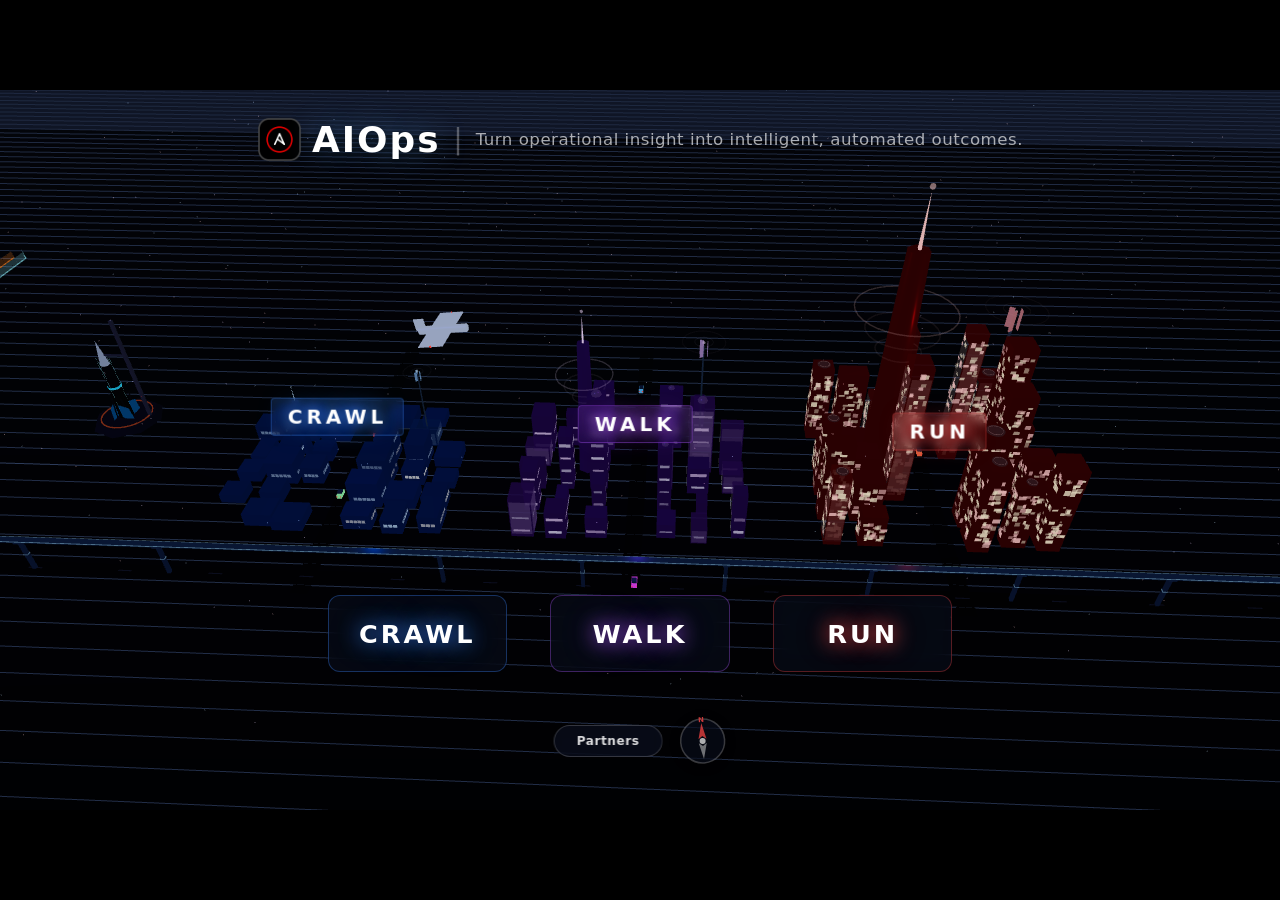
<file: index.html>
<!DOCTYPE html>
<html lang="en">
<head>
    <meta charset="UTF-8">
    <meta name="viewport" content="width=device-width, initial-scale=1.0">
    <title>AIOps City</title>
    <link rel="stylesheet" href="assets/styles.css">
    <script src="assets/jquery-3.6.3.min.js"></script>
    <script src="assets/three.umd.min.js"></script>
    <script src="assets/data.js"></script>
    <script src="assets/splunk-logo-data.js"></script>
    <script src="assets/city.js"></script>
    <script src="assets/script.js"></script>
</head>
<body>
    <div id="aspect-ratio-container">
        <div id="city-container"></div>

        <div id="section-bg-layer" class="section-bg-layer">
            <div id="section-bg-image"></div>
        </div>

        <div class="image-overlay" id="image-overlay"></div>
        <div id="overlay-close-btn" aria-label="Close">&times;</div>
        <div id="hotspot-container"></div>

        <div id="aiops-header">
            <img src="assets/images/ansible-icon.png" class="aiops-icon" alt="">
            <span class="aiops-title">AIOps</span>
            <span class="aiops-divider">|</span>
            <span class="aiops-subtitle">Turn operational insight into intelligent, automated outcomes.</span>
        </div>

        <div id="mainContent">
            <div id="landingPage">
                <div id="crawl" class="landingPageOption"><span>Crawl</span></div>
                <div id="walk" class="landingPageOption"><span>Walk</span></div>
                <div id="run" class="landingPageOption"><span>Run</span></div>
                <div id="go-fullscreen"></div>
            </div>
            <div id="landing-bottom-bar">
                <div id="partners-btn">Partners</div>
                <div id="compass-btn" title="Reset view">
                    <svg viewBox="0 0 48 48" width="48" height="48">
                        <circle cx="24" cy="24" r="22" fill="rgba(10,15,30,0.7)" stroke="rgba(255,255,255,0.25)" stroke-width="1.5"/>
                        <polygon class="compass-north" points="24,6 28,22 24,19 20,22" fill="#ef4444" opacity="0.9"/>
                        <polygon class="compass-south" points="24,42 20,26 24,29 28,26" fill="rgba(255,255,255,0.5)"/>
                        <circle cx="24" cy="24" r="3" fill="rgba(255,255,255,0.8)"/>
                        <text x="24" y="5" text-anchor="middle" fill="#ef4444" font-size="7" font-weight="800" font-family="system-ui,sans-serif">N</text>
                    </svg>
                </div>
            </div>

            <div id="partner-heading"></div>
            <div id="partner-menu" class="hidden">
                <div id="partner-menu-items"></div>
            </div>
        </div>

        <div id="flip-menu"></div>
        <div id="page-heading"></div>

        <div id="main-menu"></div>

        <div id="bottom-menu">
            <div id="btnHome" class="bottom-menu-button"></div>
        </div>
    </div>
</body>
</html>
</file>
<file: assets/styles.css>
* {
    margin: 0;
    padding: 0;
    box-sizing: border-box;
    font-family: system-ui, -apple-system, BlinkMacSystemFont, 'Segoe UI', Roboto, Oxygen, Ubuntu, Cantarell, 'Open Sans', 'Helvetica Neue', sans-serif;
}

html, body {
    width: 100%;
    height: 100%;
    overflow: hidden;
    display: flex;
    align-items: center;
    justify-content: center;
    background: #000;
}

#aspect-ratio-container {
    position: relative;
    aspect-ratio: 16/9;
    width: min(100vw, 177.78vh);
    height: auto;
    overflow: hidden;
}

/* ─── AIOps Header ─── */

#aiops-header {
    position: absolute;
    top: 3vh;
    left: 0;
    width: 100%;
    z-index: 4;
    pointer-events: none;
    font-family: system-ui, -apple-system, BlinkMacSystemFont, 'Segoe UI', Roboto, sans-serif;
    display: flex;
    justify-content: center;
    align-items: center;
    transition: opacity 0.4s ease;
}

#aiops-header .aiops-icon {
    width: 3.5vw;
    height: 3.5vw;
    object-fit: contain;
    border-radius: 8px;
    margin-right: 0.8vw;
    flex-shrink: 0;
}

#aiops-header .aiops-title {
    color: #fff;
    font-size: 2.8vw;
    font-weight: 900;
    letter-spacing: 2px;
    text-shadow: 0 0 30px rgba(100, 180, 255, 0.4), 0 2px 8px rgba(0, 0, 0, 0.6);
}

#aiops-header .aiops-divider {
    color: rgba(255, 255, 255, 0.3);
    font-size: 2.2vw;
    font-weight: 300;
    margin: 0 1vw;
}

#aiops-header .aiops-subtitle {
    color: rgba(255, 255, 255, 0.65);
    font-size: 1.3vw;
    font-weight: 400;
    letter-spacing: 0.5px;
}

#aiops-header.hidden {
    opacity: 0;
    pointer-events: none;
}

/* ─── 3D City ─── */

#city-container {
    position: absolute;
    top: 0;
    left: 0;
    width: 100%;
    height: 100%;
    z-index: 1;
}

#city-container canvas {
    width: 100% !important;
    height: 100% !important;
    display: block;
    cursor: grab;
}

#city-container canvas:active {
    cursor: grabbing;
}

/* ─── Section BG Layer (image only) ─── */

.section-bg-layer {
    position: absolute;
    top: 0;
    left: 0;
    width: 100%;
    height: 100%;
    z-index: 2;
    pointer-events: none;
    opacity: 0;
    transition: opacity 0.4s ease-in-out;
}

.section-bg-layer.visible {
    opacity: 1;
}

.section-bg-layer #section-bg-image {
    position: absolute;
    top: 0;
    left: 0;
    width: 100%;
    height: 100%;
    background-repeat: no-repeat;
    background-size: contain;
    background-position: center;
}

/* ─── Image Overlay ─── */

.image-overlay {
    position: absolute;
    top: 0;
    left: 0;
    width: 100%;
    height: 100%;
    z-index: 102;
    background-repeat: no-repeat;
    background-size: contain;
    background-position: center;
    opacity: 0;
    pointer-events: none;
    transition: opacity 0.4s ease-in-out;
}

.image-overlay.visible {
    opacity: 1;
}

.image-overlay.embed-active {
    pointer-events: auto;
    background: rgba(0, 0, 0, 0.85);
    padding: 4% 8%;
    box-sizing: border-box;
}

.image-overlay.popout-overlay {
    background-color: rgba(41, 41, 41, 0.9);
    pointer-events: auto;
    cursor: pointer;
}

/* ─── Overlay Close Button ─── */

#overlay-close-btn {
    position: absolute;
    top: 2.5vh;
    left: 2.5vw;
    z-index: 210;
    width: 3vw;
    height: 3vw;
    min-width: 36px;
    min-height: 36px;
    display: flex;
    align-items: center;
    justify-content: center;
    font-size: 2.2vw;
    line-height: 1;
    color: rgba(255, 255, 255, 0.7);
    background: rgba(0, 0, 0, 0.45);
    border: 1px solid rgba(255, 255, 255, 0.2);
    border-radius: 50%;
    cursor: pointer;
    opacity: 0;
    pointer-events: none;
    transition: opacity 0.25s ease, background 0.2s ease, color 0.2s ease;
    user-select: none;
    -webkit-tap-highlight-color: transparent;
}

#overlay-close-btn.visible {
    opacity: 1;
    pointer-events: auto;
}

#overlay-close-btn:hover {
    background: rgba(220, 40, 40, 0.7);
    color: #fff;
    border-color: rgba(255, 255, 255, 0.4);
}

/* ─── Hotspots ─── */

#hotspot-container {
    position: absolute;
    top: 0;
    left: 0;
    width: 100%;
    height: 100%;
    z-index: 200;
    pointer-events: none;
}

.hotspot-button {
    pointer-events: auto;
}

/* ─── Main Content / Landing ─── */

#mainContent {
    position: absolute;
    top: 0;
    left: 0;
    pointer-events: none;
    width: 100%;
    height: 100%;
    z-index: 3;
}

#landingPage {
    width: 100%;
    height: 100%;
    display: flex;
    pointer-events: none;
    flex-direction: row;
    justify-content: center;
    align-items: flex-end;
    gap: 3.4vw;
    padding-bottom: 15.3vh;
    opacity: 1;
    transition: opacity 0.4s ease;
}

#landingPage.hidden,
#landingPage.hidden .landingPageOption {
    opacity: 0;
    pointer-events: none;
}

#landingPage.hidden ~ #landing-bottom-bar {
    opacity: 0;
    pointer-events: none;
}

#landing-bottom-bar {
    position: absolute;
    bottom: 5vh;
    left: 50%;
    transform: translateX(-50%);
    display: flex;
    align-items: center;
    gap: 16px;
    pointer-events: auto;
    z-index: 5;
    transition: opacity 0.4s ease;
}

#partners-btn {
    padding: 8px 22px;
    background: rgba(10, 15, 30, 0.7);
    border: 1px solid rgba(255, 255, 255, 0.18);
    border-radius: 24px;
    backdrop-filter: blur(10px);
    -webkit-backdrop-filter: blur(10px);
    color: rgba(255, 255, 255, 0.85);
    font-size: 0.95vw;
    font-weight: 600;
    letter-spacing: 0.5px;
    cursor: pointer;
    transition: background 0.25s, border-color 0.25s, color 0.25s, transform 0.15s;
    white-space: nowrap;
}

#partners-btn:hover {
    background: rgba(20, 30, 60, 0.8);
    border-color: rgba(255, 255, 255, 0.35);
    color: #fff;
    transform: scale(1.05);
}

#compass-btn {
    width: 48px;
    height: 48px;
    cursor: pointer;
    opacity: 0.85;
    filter: drop-shadow(0 2px 6px rgba(0,0,0,0.6));
    transition: opacity 0.4s, filter 0.3s;
    flex-shrink: 0;
}

#compass-btn:hover {
    opacity: 1;
    filter: drop-shadow(0 2px 10px rgba(239,68,68,0.4));
}

#compass-btn svg {
    transition: transform 0.15s ease-out;
}

/* ─── Partner Menu ─── */

#partner-menu {
    position: absolute;
    top: 30%;
    left: 2.6%;
    z-index: 10;
    color: #fff;
    transform: translateX(calc(-100% - 2.6vw));
    transition: transform 0.4s ease;
    width: 15%;
    display: flex;
    flex-direction: column;
    gap: 8px;
    pointer-events: auto;
}

#partner-menu.visible {
    transform: translateX(0);
}

#partner-menu.hidden {
    transform: translateX(calc(-100% - 2.6vw));
    pointer-events: none;
}

#partner-heading {
    position: absolute;
    top: 2.5vh;
    left: 2.5vw;
    z-index: 10;
    opacity: 0;
    pointer-events: none;
    transition: opacity 0.4s ease;
    display: flex;
    align-items: center;
    gap: 0.8vw;
}

#partner-heading.visible {
    opacity: 1;
}

#partner-heading .heading-title {
    color: #fff;
    font-size: 2.2vw;
    font-weight: 800;
    text-transform: uppercase;
    letter-spacing: 3px;
    text-shadow: 0 2px 10px rgba(0, 0, 0, 0.6);
}

.partner-menu-btn {
    width: 100%;
    color: rgba(255, 255, 255, 0.9);
    font-size: 1.05vw;
    font-weight: 600;
    padding: 1.2vh 1vw;
    line-height: 1.3;
    letter-spacing: 0.3px;
    cursor: pointer;
    border-radius: 6px;
    background-color: rgba(10, 15, 30, 0.6);
    border: 1px solid rgba(255, 255, 255, 0.1);
    backdrop-filter: blur(6px);
    -webkit-backdrop-filter: blur(6px);
    transition: background-color 0.2s ease, border-color 0.2s ease, transform 0.15s ease, color 0.15s;
}

.partner-menu-btn:hover {
    background-color: rgba(20, 30, 60, 0.8);
    border-color: rgba(255, 255, 255, 0.25);
    transform: scale(1.03);
    color: #fff;
}

.partner-menu-btn.on {
    background-color: rgba(30, 45, 80, 0.85);
    border-color: rgba(255, 255, 255, 0.35);
    color: #fff;
}

/* ─── Monitor Frame for Solution Guide ─── */

.monitor-frame {
    position: relative;
    width: 100%;
    height: 100%;
    background: #181c24;
    border-radius: 14px;
    border: 3px solid #2a3040;
    box-shadow: 0 0 40px rgba(0, 120, 255, 0.08), inset 0 0 30px rgba(0, 0, 0, 0.3);
    overflow: hidden;
    display: flex;
    flex-direction: column;
}

.monitor-topbar {
    height: 32px;
    min-height: 32px;
    background: linear-gradient(180deg, #232830, #1a1e28);
    display: flex;
    align-items: center;
    padding: 0 14px;
    gap: 8px;
    border-bottom: 1px solid #2a3040;
}

.monitor-dot {
    width: 10px;
    height: 10px;
    border-radius: 50%;
}

.monitor-dot.red { background: #ff5f57; }
.monitor-dot.yellow { background: #febc2e; }
.monitor-dot.green { background: #28c840; }

.monitor-url {
    flex: 1;
    margin-left: 12px;
    padding: 3px 12px;
    background: rgba(255,255,255,0.06);
    border-radius: 4px;
    color: rgba(255,255,255,0.45);
    font-size: 11px;
    font-family: monospace;
    white-space: nowrap;
    overflow: hidden;
    text-overflow: ellipsis;
}

.monitor-frame iframe {
    flex: 1;
    width: 100%;
    border: none;
    background: #fff;
}

.landingPageOption {
    pointer-events: auto;
    width: 14vw;
    padding: 2.5vh 1.5vw;
    background: rgba(10, 15, 30, 0.55);
    border: 1px solid rgba(255, 255, 255, 0.12);
    border-radius: 12px;
    backdrop-filter: blur(10px);
    -webkit-backdrop-filter: blur(10px);
    transition: opacity 0.4s ease, transform 0.3s ease, background 0.3s ease, border-color 0.3s ease;
    cursor: pointer;
    display: flex;
    align-items: center;
    justify-content: center;
    text-align: center;
}

.landingPageOption span {
    color: #fff;
    font-size: 2vw;
    font-weight: 800;
    text-transform: uppercase;
    letter-spacing: 3px;
}

.landingPageOption:hover {
    transform: scale(1.05);
    background: rgba(20, 30, 60, 0.7);
    border-color: rgba(255, 255, 255, 0.3);
}

#crawl {
    border-color: rgba(59, 130, 246, 0.35);
}
#crawl span {
    text-shadow: 0 0 20px #3b82f6, 0 0 40px rgba(59, 130, 246, 0.3);
}
#crawl:hover {
    border-color: rgba(59, 130, 246, 0.6);
    background: rgba(59, 130, 246, 0.12);
}

#walk {
    border-color: rgba(168, 85, 247, 0.35);
}
#walk span {
    text-shadow: 0 0 20px #a855f7, 0 0 40px rgba(168, 85, 247, 0.3);
}
#walk:hover {
    border-color: rgba(168, 85, 247, 0.6);
    background: rgba(168, 85, 247, 0.12);
}

#run {
    border-color: rgba(239, 68, 68, 0.35);
}
#run span {
    text-shadow: 0 0 20px #ef4444, 0 0 40px rgba(239, 68, 68, 0.3);
}
#run:hover {
    border-color: rgba(239, 68, 68, 0.6);
    background: rgba(239, 68, 68, 0.12);
}

/* ─── Fullscreen Button ─── */

#go-fullscreen {
    position: absolute;
    z-index: 1000;
    left: 52%;
    top: 19%;
    width: 8%;
    height: 10%;
    background-color: rgba(255, 255, 255, 0);
    border: unset;
    cursor: pointer;
}

/* ─── Flip Menu ─── */

#flip-menu {
    position: absolute;
    z-index: 1000;
    top: 32%;
    right: 0;
    width: 8%;
    height: 30%;
    background-color: rgba(255, 255, 255, 0);
    border: unset;
    cursor: pointer;
    transition: left 0.4s ease, right 0.4s ease;
}

#flip-menu.right {
    left: 0;
    right: auto;
}

/* ─── Page Heading ─── */

#page-heading {
    position: absolute;
    top: 2.5vh;
    left: 2.5vw;
    z-index: 10;
    opacity: 0;
    pointer-events: none;
    transition: opacity 0.4s ease;
    display: flex;
    align-items: center;
    gap: 0.8vw;
}

#page-heading.visible {
    opacity: 1;
}

#page-heading .heading-icon {
    width: 4vh;
    height: 4vh;
    object-fit: contain;
    border-radius: 6px;
}

#page-heading .heading-title {
    color: #fff;
    font-size: 2.2vw;
    font-weight: 800;
    text-transform: uppercase;
    letter-spacing: 3px;
    text-shadow: 0 2px 10px rgba(0, 0, 0, 0.6);
}

/* ─── Main Menu ─── */

#main-menu {
    position: absolute;
    top: 30%;
    left: 2.6%;
    z-index: 10;
    color: #fff;
    text-align: center;
    transform: translateX(calc(-100% - 2.6vw));
    transition: transform 0.4s ease;
    height: auto;
    width: 15%;
    display: flex;
    flex-direction: column;
    gap: 8px;
}

#main-menu.visible {
    transform: translateX(0);
}

#main-menu.right {
    left: auto;
    right: 2.6vw;
    transform: translateX(calc(100% + 2.6vw));
}

#main-menu.visible.right {
    transform: translateX(0);
}

.menu-item {
    width: 100%;
    height: 5vh;
    min-height: 40px;
    background-repeat: no-repeat;
    background-size: contain;
    background-position: left center;
    cursor: pointer;
    border-radius: 6px;
    background-color: rgba(10, 15, 30, 0.6);
    border: 1px solid rgba(255, 255, 255, 0.1);
    backdrop-filter: blur(6px);
    -webkit-backdrop-filter: blur(6px);
    transition: background-color 0.2s ease, border-color 0.2s ease, transform 0.15s ease;
}

.menu-item:hover {
    background-color: rgba(20, 30, 60, 0.8);
    border-color: rgba(255, 255, 255, 0.25);
    transform: scale(1.03);
}

.menu-item.on {
    background-color: rgba(30, 45, 80, 0.85);
    border-color: rgba(255, 255, 255, 0.35);
}

.menu-item-text {
    background-image: none !important;
    color: rgba(255, 255, 255, 0.9);
    font-size: 1.05vw;
    font-weight: 600;
    padding: 1.2vh 1vw;
    height: auto !important;
    min-height: unset !important;
    line-height: 1.3;
    letter-spacing: 0.3px;
}

.menu-item-text:hover {
    color: #fff;
}

.menu-item-text.on {
    color: #fff;
}


/* ─── Bottom Menu ─── */

#bottom-menu {
    position: absolute;
    left: 2.6vw;
    bottom: 3.5vh;
    display: flex;
    flex-direction: row;
    gap: 16px;
    transition: left 0.4s ease, right 0.4s ease, opacity 0.4s ease;
    opacity: 0;
    pointer-events: none;
}

#bottom-menu.visible {
    opacity: 1;
    pointer-events: auto;
}

#bottom-menu.right {
    left: auto;
    right: 2.6vw;
}

.bottom-menu-button {
    width: 3vw;
    height: 3vw;
    z-index: 10;
    background-repeat: no-repeat;
    background-size: contain;
    cursor: pointer;
}

#btnHome {
    background-image: url(images/02-Common-Cloud/00-Bar\ Menu/Home.png);
}
</file>
